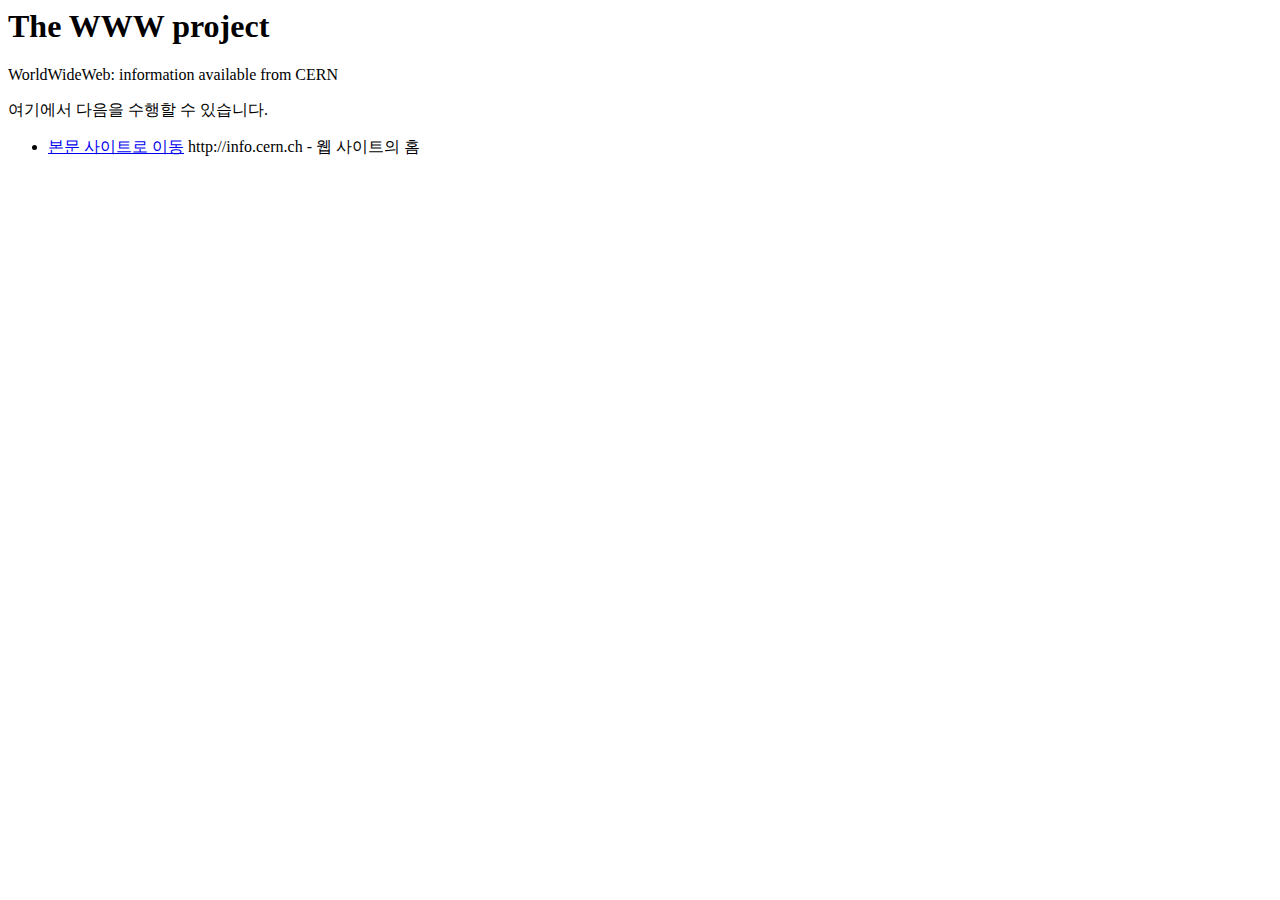
<file: day01/cern-website/index.html>
<html>
    <head>
        <meta charset="UTF-8">
        <title>The World Wide Web project</title>
    </head>
    <body>
        <h1>The WWW project</h1>
        <p>WorldWideWeb: information available from CERN</p>
        <header></header>
        <p _msttexthash="135454202" _msthash="2">여기에서 다음을 수행할 수 있습니다.    
        </p>
        <ul>
            <li><a href="TheProject.html">본문 사이트로 이동</a>
            <h1_msttexthash="1874699958"_msthash="1">http://info.cern.ch - 웹 사이트의 홈</h1>
            </li>
        </ul>
    </body>
</html>
</file>
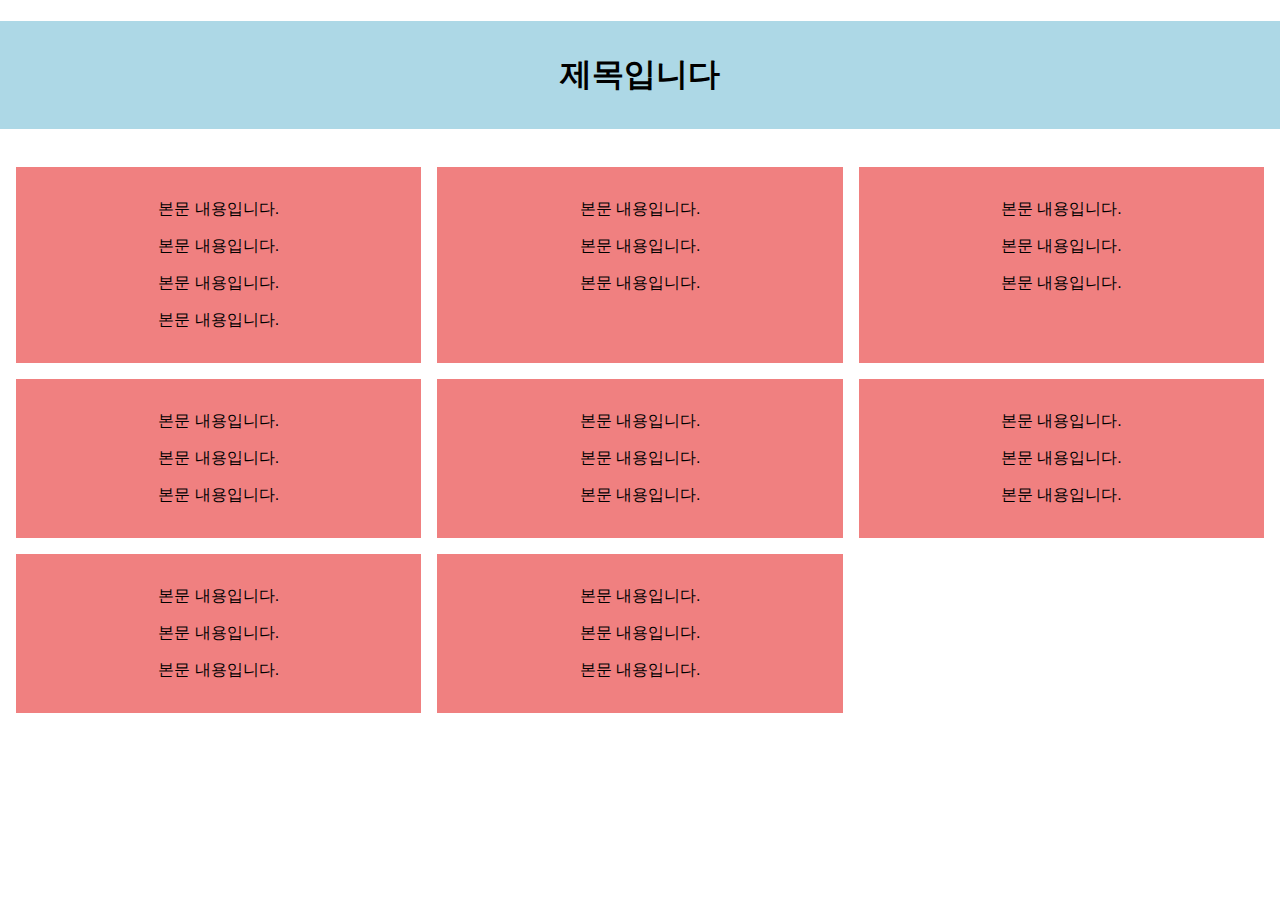
<file: day05 /midea/index.html>
<!DOCTYPE html>
<html lang="ko">
  <head>
    <meta charset="UTF-8" />
    <title>OZ-Lecture 1인 창업가 1기</title>
    <!-- <link rel="stylesheet" href="styles.css" /> -->
    <!-- <link rel="stylesheet" href="styles-mobile-first.css" /> -->
    <link rel="stylesheet" href="styles-desktop-first.css" />
  </head>
  <body>
    <h1 class="title">제목입니다</h1>
    <main>
      <div class="box">
        <p>본문 내용입니다.</p>
        <p>본문 내용입니다.</p>
        <p>본문 내용입니다.</p>
        <p>본문 내용입니다.</p>
      </div>
      <div class="box">
        <p>본문 내용입니다.</p>
        <p>본문 내용입니다.</p>
        <p>본문 내용입니다.</p>
      </div>
      <div class="box">
        <p>본문 내용입니다.</p>
        <p>본문 내용입니다.</p>
        <p>본문 내용입니다.</p>
      </div>
      <div class="box">
        <p>본문 내용입니다.</p>
        <p>본문 내용입니다.</p>
        <p>본문 내용입니다.</p>
      </div>
      <div class="box">
        <p>본문 내용입니다.</p>
        <p>본문 내용입니다.</p>
        <p>본문 내용입니다.</p>
      </div>
      <div class="box">
        <p>본문 내용입니다.</p>
        <p>본문 내용입니다.</p>
        <p>본문 내용입니다.</p>
      </div>
      <div class="box">
        <p>본문 내용입니다.</p>
        <p>본문 내용입니다.</p>
        <p>본문 내용입니다.</p>
      </div>
      <div class="box">
        <p>본문 내용입니다.</p>
        <p>본문 내용입니다.</p>
        <p>본문 내용입니다.</p>
      </div>
    </main>
  </body>
</html>
</file>
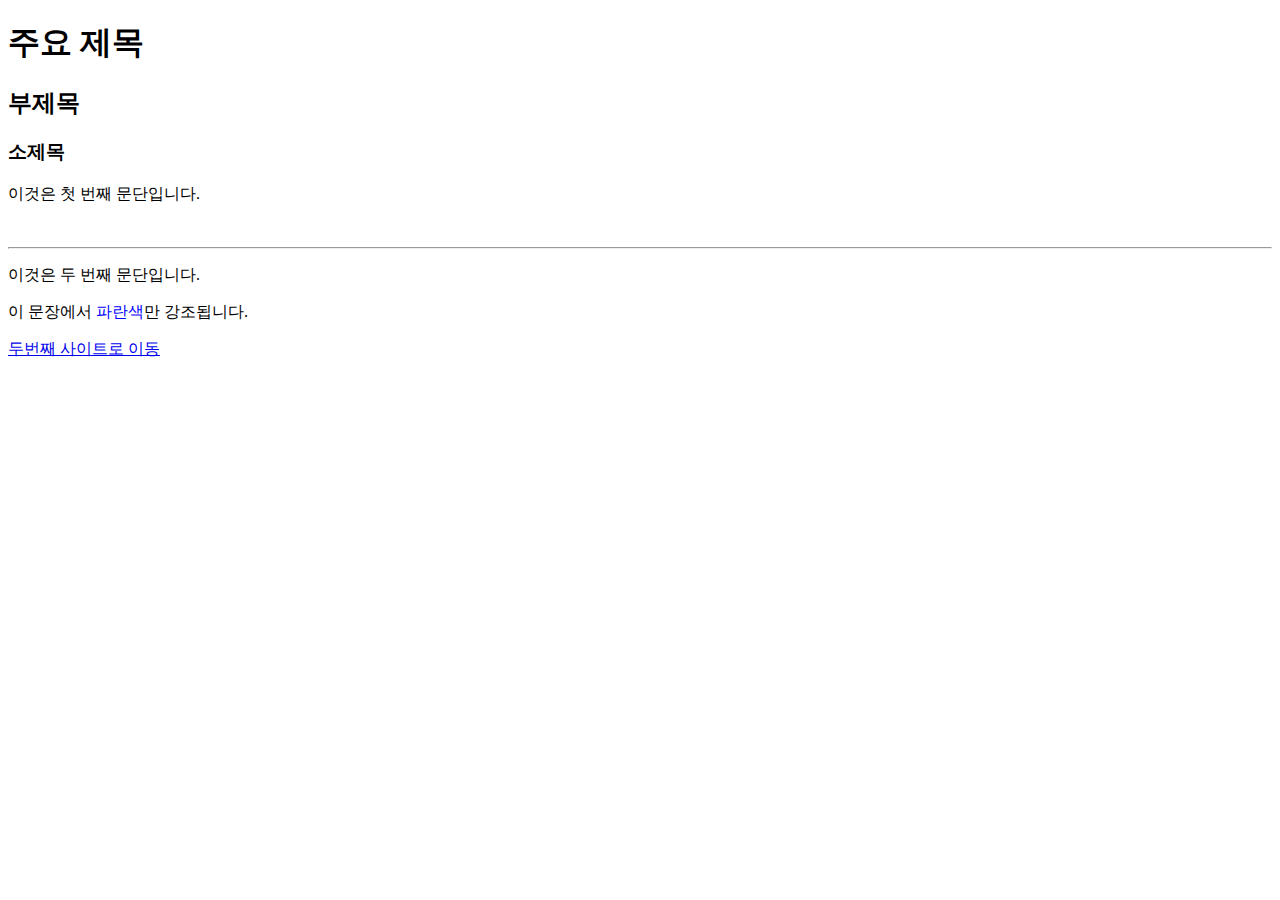
<file: day01/first.html>
<!DOCTYPE HTML>
<html lang="ko">
    <head>
        <meta charset="UTF-8">
        <title>나의 첫 웹 페이지 111111</title>
    </head>
    <body>
        <h1>주요 제목</h1>
        <h2>부제목</h2>
        <h3>소제목</h3>
        <p>이것은 첫 번째 문단입니다.</p>
        <br>
        <hr>
        <p>이것은 두 번째 문단입니다.</p> <!-- p태그 -->
        <!-- <p>이것은 두 번째 문단입니다.</p> -->
        <p>이 문장에서 <span style="color:blue;">파란색</span>만 강조됩니다.</p>
        <a href="./second.html">두번째 사이트로 이동</a>
    </body>
</html>
</file>
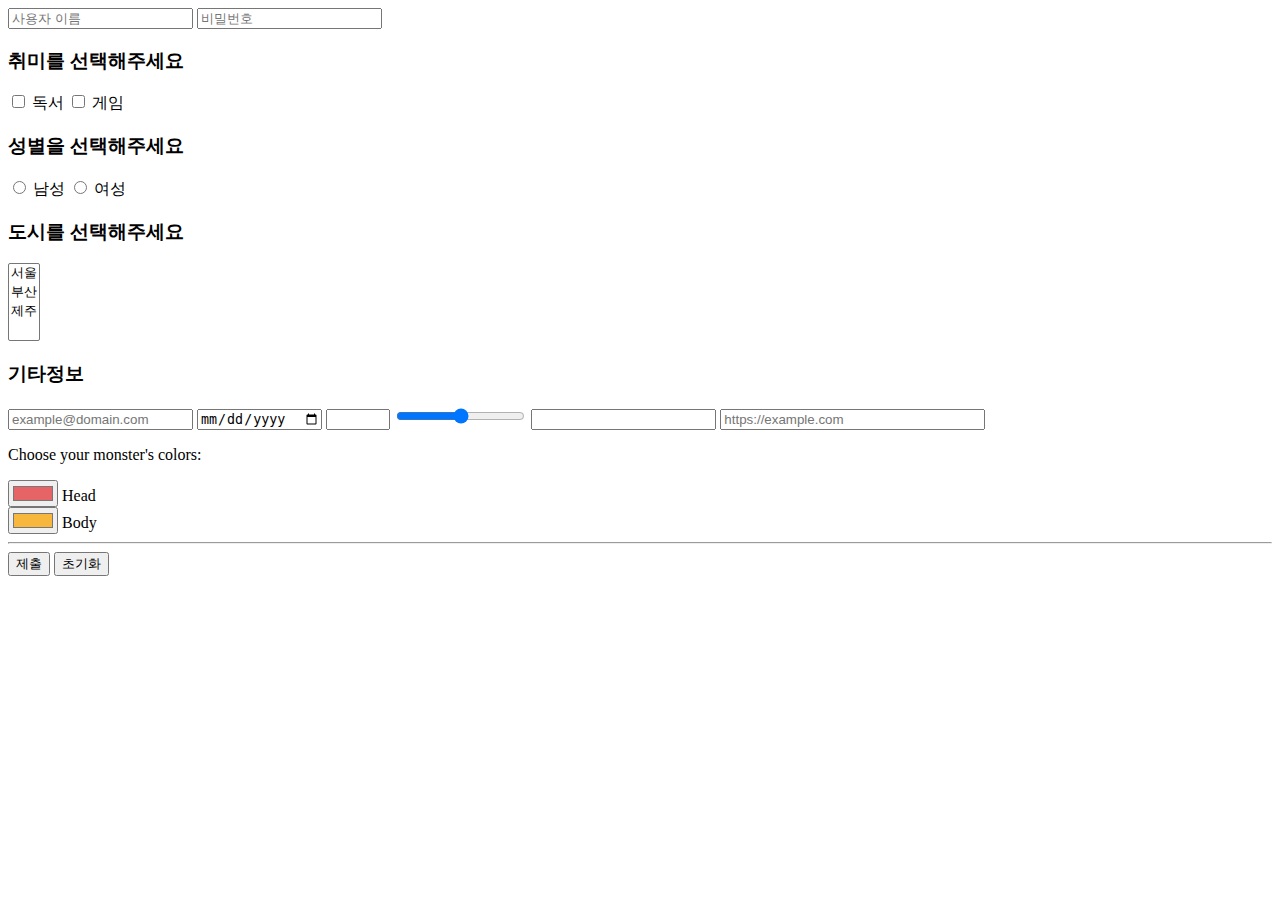
<file: day02/form.html>
<!DOCTYPE html>
<html lang="ko">
  <head>
    <meta charset="UTF-8" />
    <title>Form 입력 관련 태그</title>
  </head>
  <body>
    <form action="/submit" method="POST">
      <input type="text" name="username" placeholder="사용자 이름" />
      <input type="password" name="password" placeholder="비밀번호" />
      <br />
      <div>
        <h3>취미를 선택해주세요</h3>
        <input type="checkbox" name="hobby" value="reading" /> 독서
        <input type="checkbox" name="hobby" value="gaming" /> 게임
      </div>
      <div>
        <h3>성별을 선택해주세요</h3>
        <input type="radio" name="gender" value="male" /> 남성
        <input type="radio" name="gender" value="female" /> 여성
      </div>
      <div>
        <h3>도시를 선택해주세요</h3>
        <select name="city" multiple>
          <option value="seoul">서울</option>
          <option value="busan">부산</option>
          <option value="jeju">제주</option>
        </select>
      </div>
      <div>
        <h3>기타정보</h3>
        <input type="email" name="email" placeholder="example@domain.com" />
        <input type="date" name="birthdate" placeholder="생일을 선택하세요" />
        <input type="number" name="age" min="1" max="100" />
        <input type="range" name="volume" min="0" max="100" />
        <input type="tel" name="phone" pattern="[0-9]{3}-[0-9]{3}-[0-9]{4}" />
        <input
          type="url"
          name="url"
          placeholder="https://example.com"
          pattern="https://.*"
          size="30"
          required
        />
        <div>
          <p>Choose your monster's colors:</p>
          <div>
            <input type="color" id="head" name="head" value="#e66465" />
            <label for="head">Head</label>
          </div>
          <div>
            <input type="color" id="body" name="body" value="#f6b73c" />
            <label for="body">Body</label>
          </div>
        </div>
      </div>
      <hr />
      <button type="submit">제출</button>
      <button type="reset">초기화</button>
    </form>
  </body>
</html>
</file>
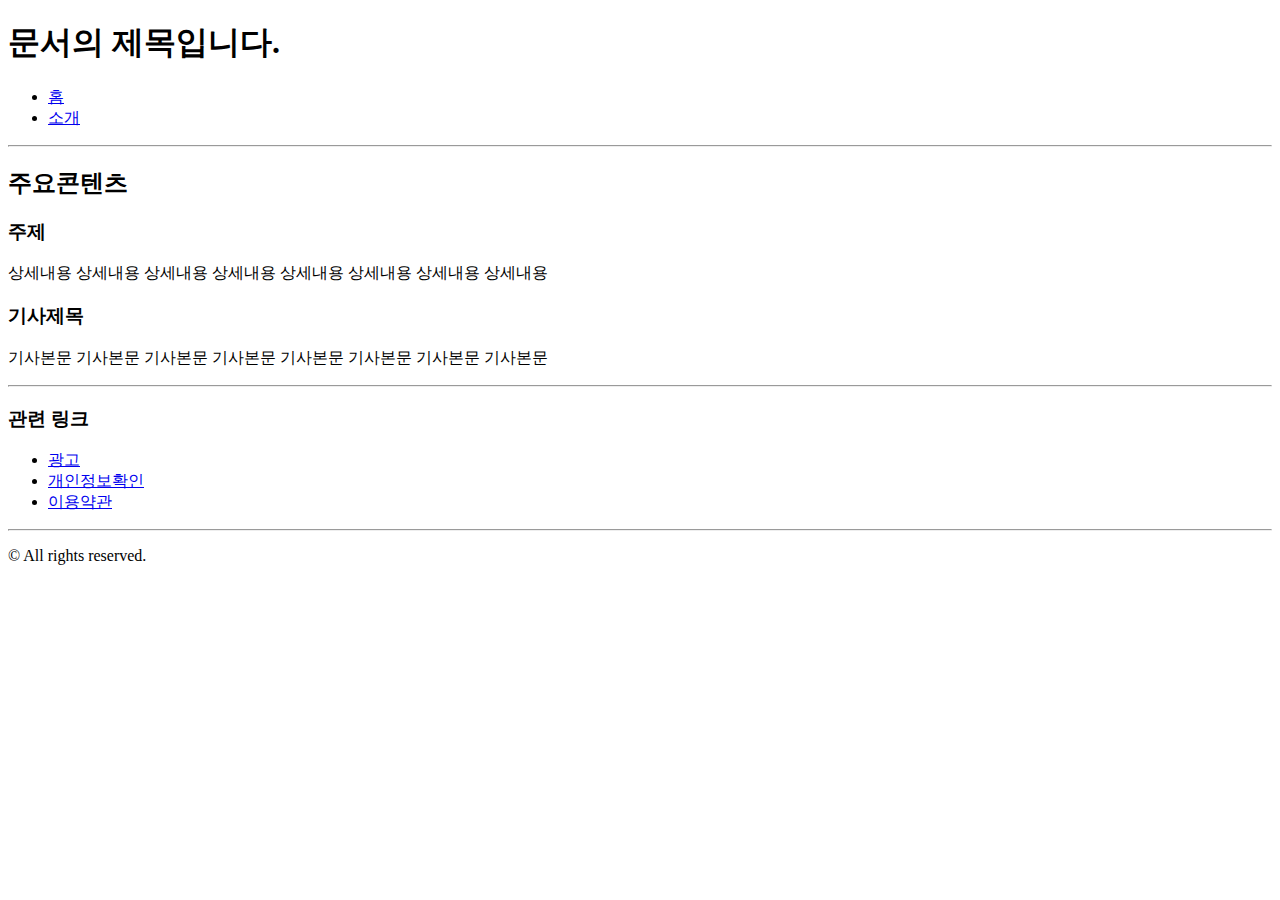
<file: day02/sementic.html>
<!DOCTYPE html>
<html lang="ko">
  <head>
    <meta charset="UTF-8" />
    <title>Sementic 태그</title>
  </head>
  <body>
    <header>
        <h1>문서의 제목입니다.</h1>
        <nav>
            <ul>
                <li><a href="#home">홈</a></li>
                <li><a href="#about">소개</a></li>
            </ul>
        </nav>
    </header>
    <hr>
    <main>
        <h2>주요콘텐츠</h2>
        <section>
            <h3>주제</h3>
            <p>상세내용 상세내용 상세내용 상세내용 상세내용 상세내용 상세내용 상세내용</p>
        </section>
        <artice>
            <h3>기사제목</h3>
            <p>기사본문 기사본문 기사본문 기사본문 기사본문 기사본문 기사본문 기사본문</p>
        </artice>
    </main>
    <hr>
    <aside>
        <h3>관련 링크</h3>
        <ul>
            <li><a href="#ad">광고</a></li>
            <li><a href="#privacy-term">개인정보확인</a></li>
            <li><a href="#user-term">이용약관</a></li>
        </ul>
    </aside>
    <hr>
    <footer>
        <p>&copy; All rights reserved.</p>

    </footer>
  </body>
</html>
</file>
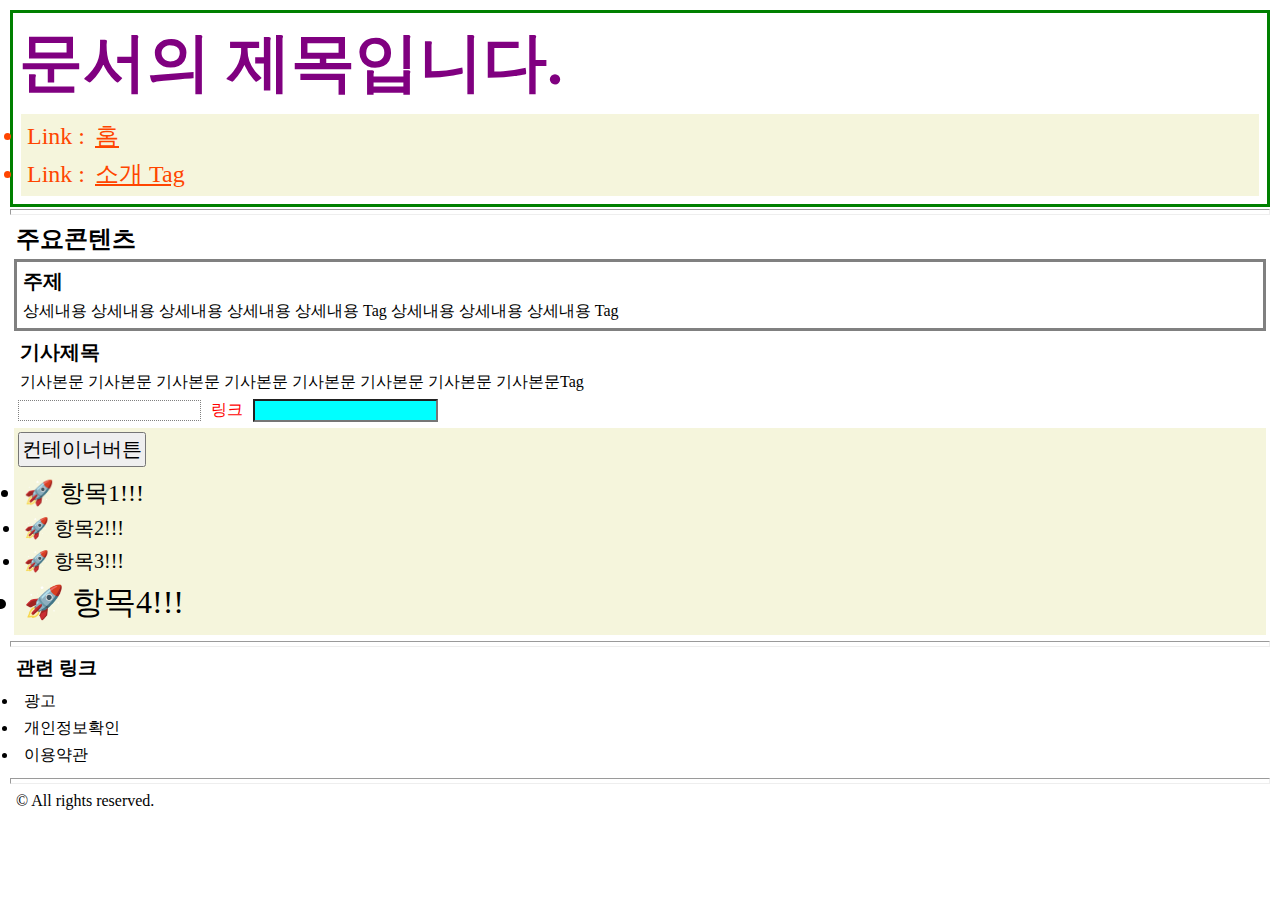
<file: day03/my-website.html>
<!DOCTYPE html>
<html lang="ko">
  <head>
    <meta charset="UTF-8" />
    <title>My Website</title>
    <link rel="stylesheet" href="styles.css" />
  </head>
  <body>
    <header>
      <h1 id="header-title">문서의 제목입니다.</h1>
      <nav>
        <ul>
          <li class="link">Link : <a href="#home">홈</a></li>
          <li class="link">Link : <a href="#about">소개 Tag</a></li>
        </ul>
      </nav>
    </header>
    <hr />
    <main>
      <h2>주요콘텐츠</h2>
      <section style="border: 3px solid gray">
        <h3 class="article-title">주제</h3>
        <p>
          상세내용 상세내용 상세내용 상세내용 상세내용 Tag 상세내용 상세내용
          상세내용 Tag
        </p>
      </section>
      <article>
        <h3 class="article-title">기사제목</h3>
        <p>
          기사본문 기사본문 기사본문 기사본문 기사본문 기사본문 기사본문
          기사본문Tag
        </p>
        <input type="text" name="username" />
        <a href="https://example.com">링크</a>
        <input type="email" name="useremail" />
      </article>
      <div id="container">
        <button class="container-btn">컨테이너버튼</button>
        <ul>
          <li class="container-item">항목1</li>
          <li class="container-item">항목2</li>
          <li class="container-item">항목3</li>
          <li class="container-item">항목4</li>
        </ul>
      </div>
    </main>
    <hr />
    <aside>
      <h3>관련 링크</h3>
      <ul>
        <li><a href="#ad">광고</a></li>
        <li><a href="#privacy-term">개인정보확인</a></li>
        <li><a href="#user-term">이용약관</a></li>
      </ul>
    </aside>
    <hr />
    <footer>
      <p>&copy; All rights reserved.</p>
    </footer>
  </body>
</html>
</file>
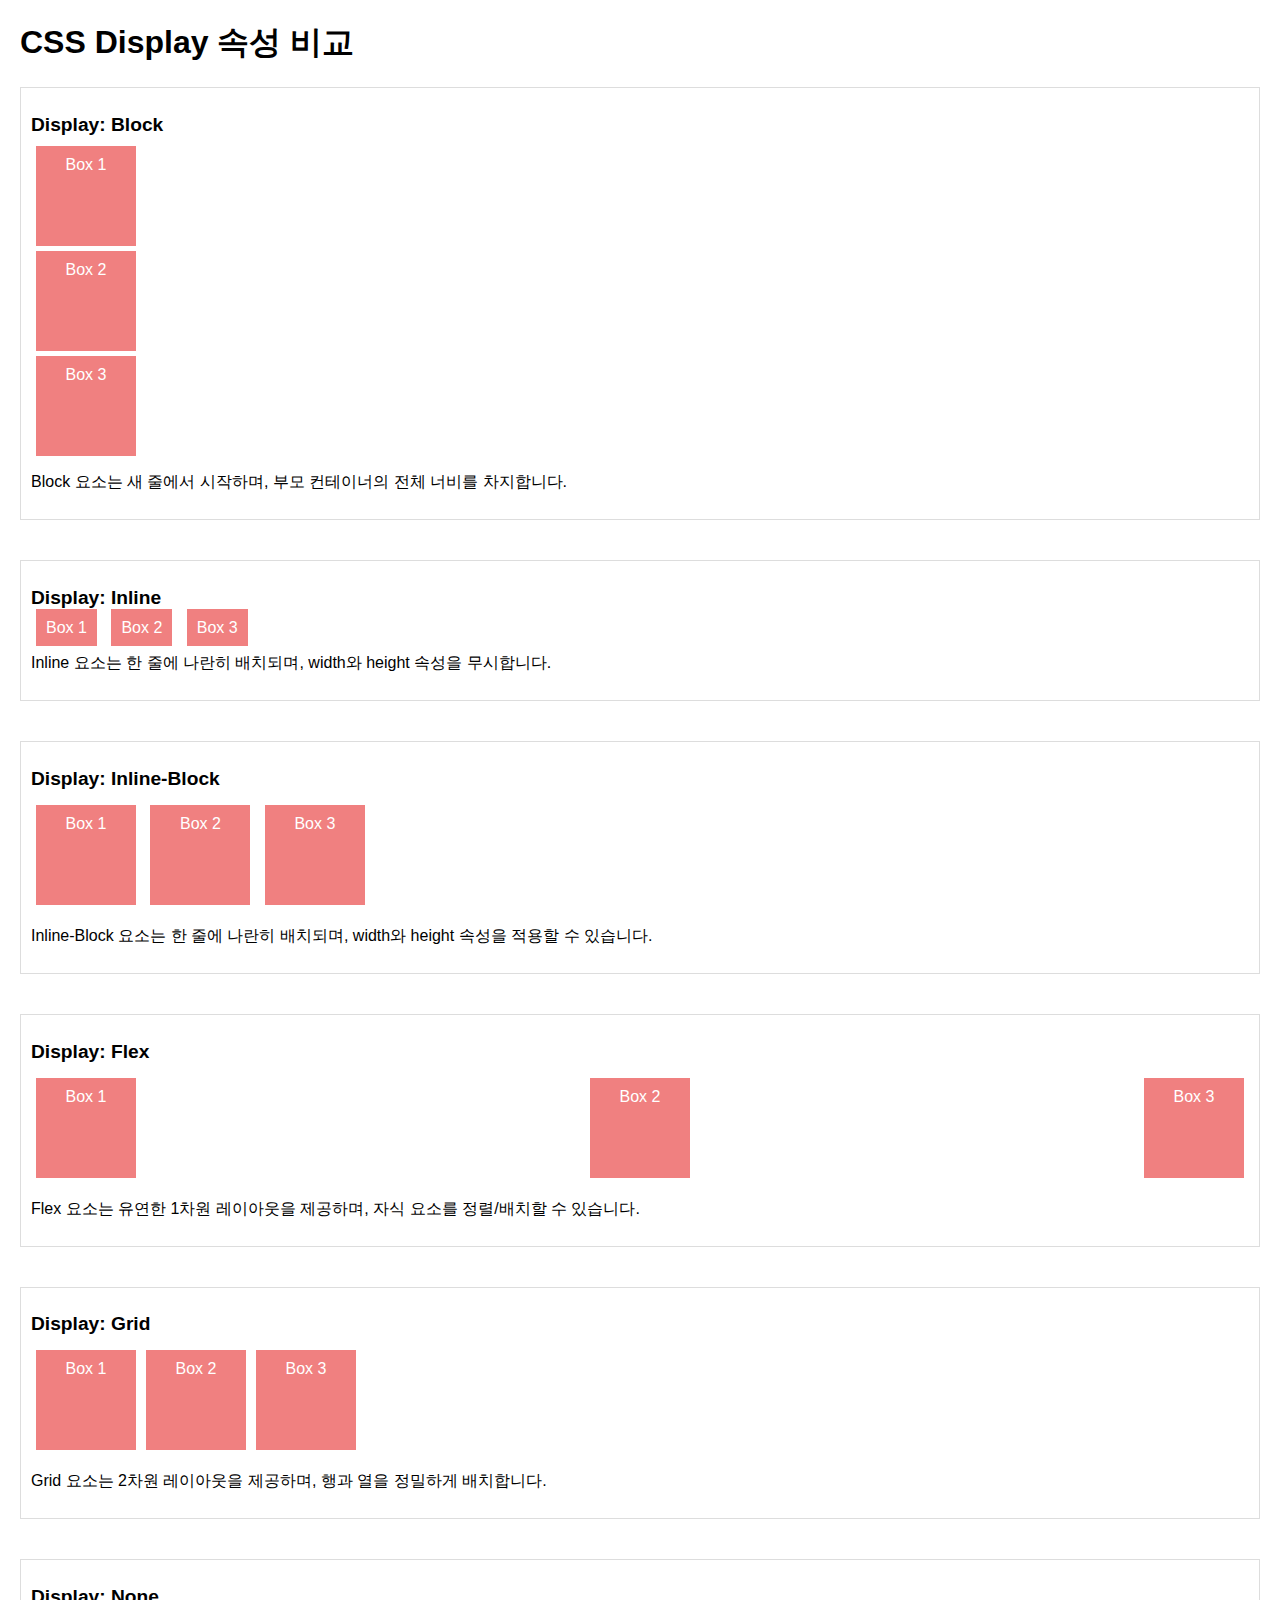
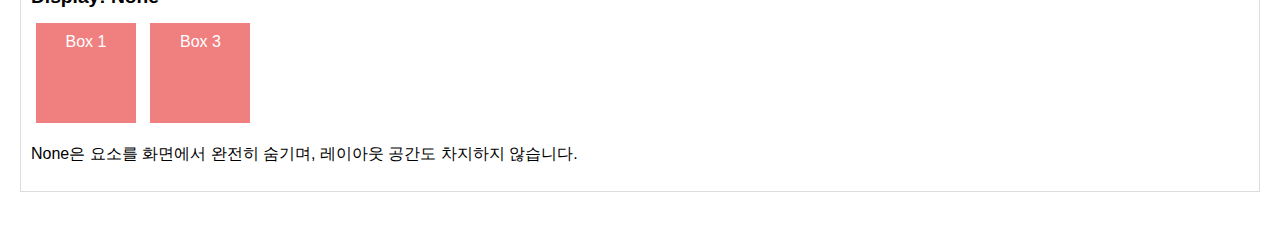
<file: day04/display.html>
<!DOCTYPE html>
<html lang="ko">
  <head>
    <meta charset="UTF-8" />
    <meta name="viewport" content="width=device-width, initial-scale=1.0" />
    <title>CSS Display 속성 비교</title>
    <style>
      body {
        font-family: Arial, sans-serif;
        margin: 20px;
      }
      .section {
        margin-bottom: 40px;
        padding: 10px;
        border: 1px solid #ddd;
      }
      .box {
        background-color: lightcoral;
        color: white;
        text-align: center;
        padding: 10px;
        margin: 5px;
        box-sizing: border-box;
      }
      /* Block */
      .block-container .box {
        display: block;
        width: 100px;
        height: 100px;
      }
      /* Inline */
      .inline-container .box {
        display: inline;
      }
      /* Inline-Block */
      .inline-block-container .box {
        display: inline-block;
        width: 100px;
        height: 100px;
      }
      /* Flex */
      .flex-container {
        display: flex;
        justify-content: space-between;
      }
      .flex-container .box {
        width: 100px;
        height: 100px;
      }
      /* Grid */
      .grid-container {
        display: grid;
        grid-template-columns: repeat(3, 100px);
        gap: 10px;
      }
      .grid-container .box {
        width: 100px;
        height: 100px;
      }
      /* None */
      .none-container .box:nth-child(2) {
        display: none;
      }
      .none-container .box {
        display: inline-block;
        width: 100px;
        height: 100px;
      }
      h2 {
        font-size: 1.2em;
        margin-bottom: 10px;
      }
    </style>
  </head>
  <body>
    <h1>CSS Display 속성 비교</h1>

    <!-- Block -->
    <div class="section">
      <h2>Display: Block</h2>
      <div class="block-container">
        <div class="box">Box 1</div>
        <div class="box">Box 2</div>
        <div class="box">Box 3</div>
      </div>
      <p>
        Block 요소는 새 줄에서 시작하며, 부모 컨테이너의 전체 너비를 차지합니다.
      </p>
    </div>

    <!-- Inline -->
    <div class="section">
      <h2>Display: Inline</h2>
      <div class="inline-container">
        <span class="box">Box 1</span>
        <span class="box">Box 2</span>
        <span class="box">Box 3</span>
      </div>
      <p>
        Inline 요소는 한 줄에 나란히 배치되며, width와 height 속성을 무시합니다.
      </p>
    </div>

    <!-- Inline-Block -->
    <div class="section">
      <h2>Display: Inline-Block</h2>
      <div class="inline-block-container">
        <div class="box">Box 1</div>
        <div class="box">Box 2</div>
        <div class="box">Box 3</div>
      </div>
      <p>
        Inline-Block 요소는 한 줄에 나란히 배치되며, width와 height 속성을
        적용할 수 있습니다.
      </p>
    </div>

    <!-- Flex -->
    <div class="section">
      <h2>Display: Flex</h2>
      <div class="flex-container">
        <div class="box">Box 1</div>
        <div class="box">Box 2</div>
        <div class="box">Box 3</div>
      </div>
      <p>
        Flex 요소는 유연한 1차원 레이아웃을 제공하며, 자식 요소를 정렬/배치할 수
        있습니다.
      </p>
    </div>

    <!-- Grid -->
    <div class="section">
      <h2>Display: Grid</h2>
      <div class="grid-container">
        <div class="box">Box 1</div>
        <div class="box">Box 2</div>
        <div class="box">Box 3</div>
      </div>
      <p>
        Grid 요소는 2차원 레이아웃을 제공하며, 행과 열을 정밀하게 배치합니다.
      </p>
    </div>

    <!-- None -->
    <div class="section">
      <h2>Display: None</h2>
      <div class="none-container">
        <div class="box">Box 1</div>
        <div class="box">Box 2 (Hidden)</div>
        <div class="box">Box 3</div>
      </div>
      <p>
        None은 요소를 화면에서 완전히 숨기며, 레이아웃 공간도 차지하지 않습니다.
      </p>
    </div>
  </body>
</html>
</file>
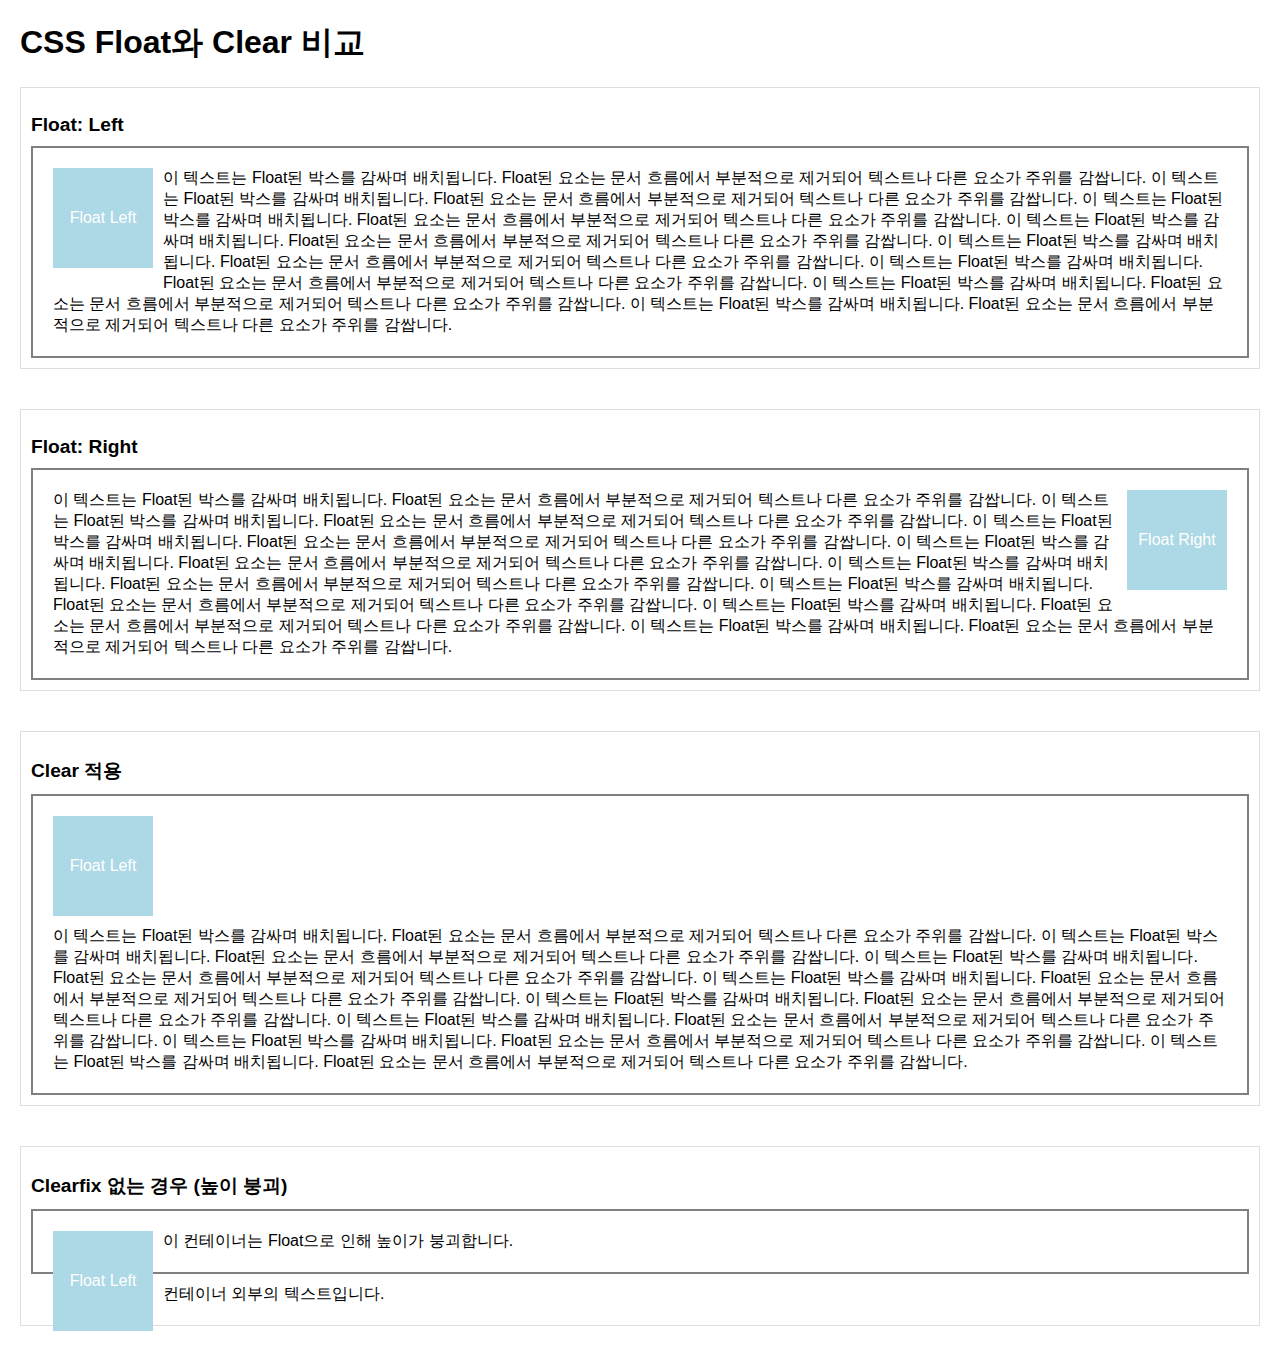
<file: day04/float.html>
<!DOCTYPE html>
<html lang="ko">
  <head>
    <meta charset="UTF-8" />
    <meta name="viewport" content="width=device-width, initial-scale=1.0" />
    <title>CSS Float와 Clear 비교</title>
    <style>
      body {
        font-family: Arial, sans-serif;
        margin: 20px;
      }
      .section {
        margin-bottom: 40px;
        padding: 10px;
        border: 1px solid #ddd;
      }
      .box {
        width: 100px;
        height: 100px;
        background-color: lightblue;
        color: white;
        text-align: center;
        line-height: 100px;
        margin: 10px;
      }
      /* Float Left */
      .float-left-box {
        float: left;
      }
      /* Float Right */
      .float-right-box {
        float: right;
      }
      /* Clear */
      .clear {
        clear: both;
      }
      /* Clearfix for parent collapse */
      .clearfix::after {
        content: "";
        display: block;
        clear: both;
      }
      .container {
        border: 2px solid gray;
        padding: 10px;
      }
      h2 {
        font-size: 1.2em;
        margin-bottom: 10px;
      }
      p {
        margin: 10px;
      }
    </style>
  </head>
  <body>
    <h1>CSS Float와 Clear 비교</h1>

    <!-- Float Left -->
    <div class="section">
      <h2>Float: Left</h2>
      <div class="container clearfix">
        <div class="box float-left-box">Float Left</div>
        <p>
          이 텍스트는 Float된 박스를 감싸며 배치됩니다. Float된 요소는 문서
          흐름에서 부분적으로 제거되어 텍스트나 다른 요소가 주위를 감쌉니다. 이
          텍스트는 Float된 박스를 감싸며 배치됩니다. Float된 요소는 문서
          흐름에서 부분적으로 제거되어 텍스트나 다른 요소가 주위를 감쌉니다. 이
          텍스트는 Float된 박스를 감싸며 배치됩니다. Float된 요소는 문서
          흐름에서 부분적으로 제거되어 텍스트나 다른 요소가 주위를 감쌉니다. 이
          텍스트는 Float된 박스를 감싸며 배치됩니다. Float된 요소는 문서
          흐름에서 부분적으로 제거되어 텍스트나 다른 요소가 주위를 감쌉니다. 이
          텍스트는 Float된 박스를 감싸며 배치됩니다. Float된 요소는 문서
          흐름에서 부분적으로 제거되어 텍스트나 다른 요소가 주위를 감쌉니다. 이
          텍스트는 Float된 박스를 감싸며 배치됩니다. Float된 요소는 문서
          흐름에서 부분적으로 제거되어 텍스트나 다른 요소가 주위를 감쌉니다. 이
          텍스트는 Float된 박스를 감싸며 배치됩니다. Float된 요소는 문서
          흐름에서 부분적으로 제거되어 텍스트나 다른 요소가 주위를 감쌉니다. 이
          텍스트는 Float된 박스를 감싸며 배치됩니다. Float된 요소는 문서
          흐름에서 부분적으로 제거되어 텍스트나 다른 요소가 주위를 감쌉니다.
        </p>
      </div>
    </div>

    <!-- Float Right -->
    <div class="section">
      <h2>Float: Right</h2>
      <div class="container clearfix">
        <div class="box float-right-box">Float Right</div>
        <p>
          이 텍스트는 Float된 박스를 감싸며 배치됩니다. Float된 요소는 문서
          흐름에서 부분적으로 제거되어 텍스트나 다른 요소가 주위를 감쌉니다. 이
          텍스트는 Float된 박스를 감싸며 배치됩니다. Float된 요소는 문서
          흐름에서 부분적으로 제거되어 텍스트나 다른 요소가 주위를 감쌉니다. 이
          텍스트는 Float된 박스를 감싸며 배치됩니다. Float된 요소는 문서
          흐름에서 부분적으로 제거되어 텍스트나 다른 요소가 주위를 감쌉니다. 이
          텍스트는 Float된 박스를 감싸며 배치됩니다. Float된 요소는 문서
          흐름에서 부분적으로 제거되어 텍스트나 다른 요소가 주위를 감쌉니다. 이
          텍스트는 Float된 박스를 감싸며 배치됩니다. Float된 요소는 문서
          흐름에서 부분적으로 제거되어 텍스트나 다른 요소가 주위를 감쌉니다. 이
          텍스트는 Float된 박스를 감싸며 배치됩니다. Float된 요소는 문서
          흐름에서 부분적으로 제거되어 텍스트나 다른 요소가 주위를 감쌉니다. 이
          텍스트는 Float된 박스를 감싸며 배치됩니다. Float된 요소는 문서
          흐름에서 부분적으로 제거되어 텍스트나 다른 요소가 주위를 감쌉니다. 이
          텍스트는 Float된 박스를 감싸며 배치됩니다. Float된 요소는 문서
          흐름에서 부분적으로 제거되어 텍스트나 다른 요소가 주위를 감쌉니다.
        </p>
      </div>
    </div>

    <!-- Clear -->
    <div class="section">
      <h2>Clear 적용</h2>
      <div class="container clearfix">
        <div class="box float-left-box">Float Left</div>
        <p class="clear">
          이 텍스트는 Float된 박스를 감싸며 배치됩니다. Float된 요소는 문서
          흐름에서 부분적으로 제거되어 텍스트나 다른 요소가 주위를 감쌉니다. 이
          텍스트는 Float된 박스를 감싸며 배치됩니다. Float된 요소는 문서
          흐름에서 부분적으로 제거되어 텍스트나 다른 요소가 주위를 감쌉니다. 이
          텍스트는 Float된 박스를 감싸며 배치됩니다. Float된 요소는 문서
          흐름에서 부분적으로 제거되어 텍스트나 다른 요소가 주위를 감쌉니다. 이
          텍스트는 Float된 박스를 감싸며 배치됩니다. Float된 요소는 문서
          흐름에서 부분적으로 제거되어 텍스트나 다른 요소가 주위를 감쌉니다. 이
          텍스트는 Float된 박스를 감싸며 배치됩니다. Float된 요소는 문서
          흐름에서 부분적으로 제거되어 텍스트나 다른 요소가 주위를 감쌉니다. 이
          텍스트는 Float된 박스를 감싸며 배치됩니다. Float된 요소는 문서
          흐름에서 부분적으로 제거되어 텍스트나 다른 요소가 주위를 감쌉니다. 이
          텍스트는 Float된 박스를 감싸며 배치됩니다. Float된 요소는 문서
          흐름에서 부분적으로 제거되어 텍스트나 다른 요소가 주위를 감쌉니다. 이
          텍스트는 Float된 박스를 감싸며 배치됩니다. Float된 요소는 문서
          흐름에서 부분적으로 제거되어 텍스트나 다른 요소가 주위를 감쌉니다.
        </p>
      </div>
    </div>

    <!-- Without Clearfix (Parent Collapse Example) -->
    <div class="section">
      <h2>Clearfix 없는 경우 (높이 붕괴)</h2>
      <div class="container">
        <div class="box float-left-box">Float Left</div>
        <p>이 컨테이너는 Float으로 인해 높이가 붕괴합니다.</p>
      </div>
      <p>컨테이너 외부의 텍스트입니다.</p>
    </div>
  </body>
</html>
</file>
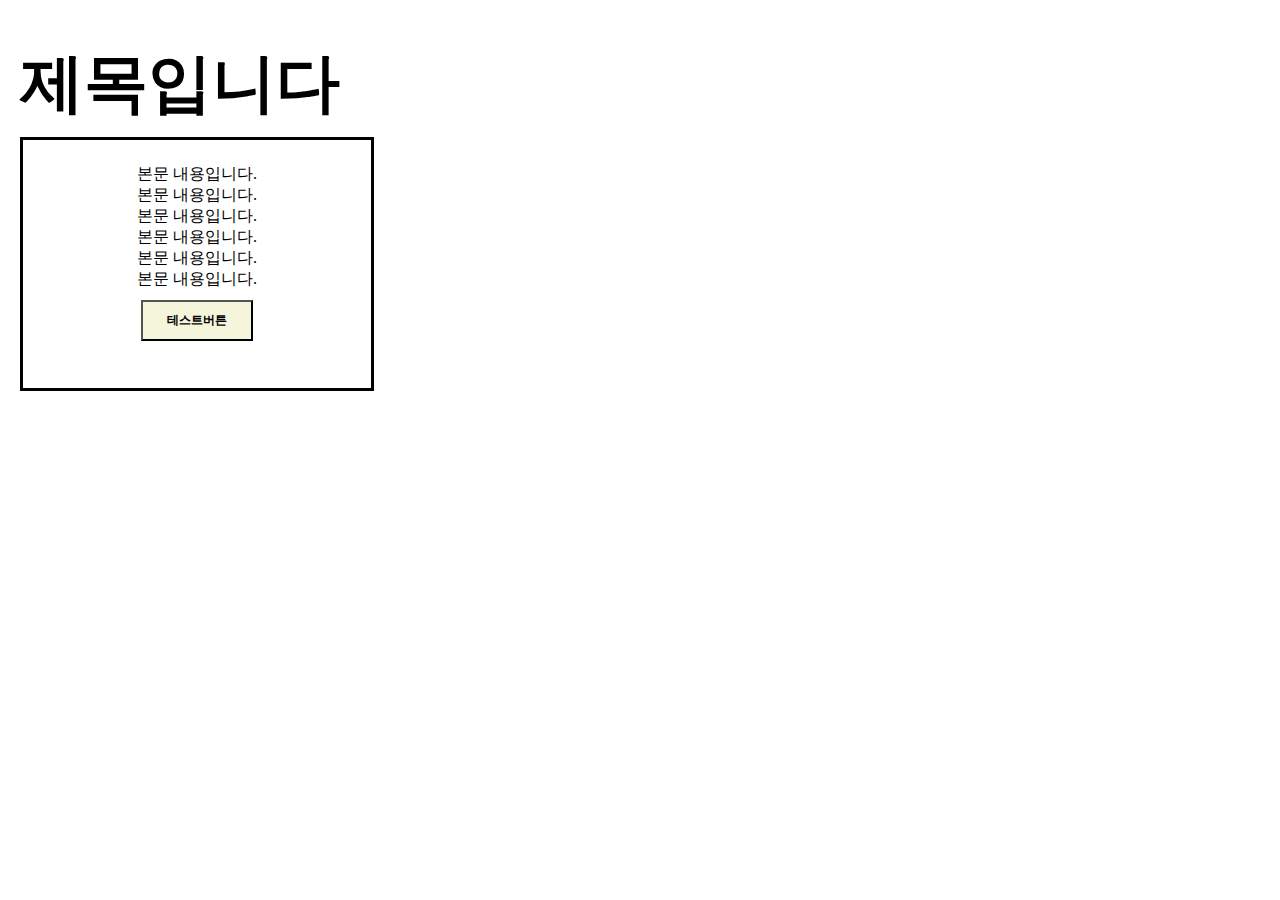
<file: day04/my-view.html>
<!DOCTYPE html>
<html lang="ko">
  <head>
    <meta charset="UTF-8" />
    <title>나의 웹사이트</title>
    <link rel="stylesheet" href="styles.css" />
  </head>
  <body>
    <main>
      <h1 class="title">제목입니다</h1>
      <div class="box">
        <p>본문 내용입니다.</p>
        <p>본문 내용입니다.</p>
        <p>본문 내용입니다.</p>
        <p>본문 내용입니다.</p>
        <p>본문 내용입니다.</p>
        <p>본문 내용입니다.</p>
        <button id="test-btn" type="button">테스트버튼</button>
      </div>
    </main>
  </body>
</html>
</file>
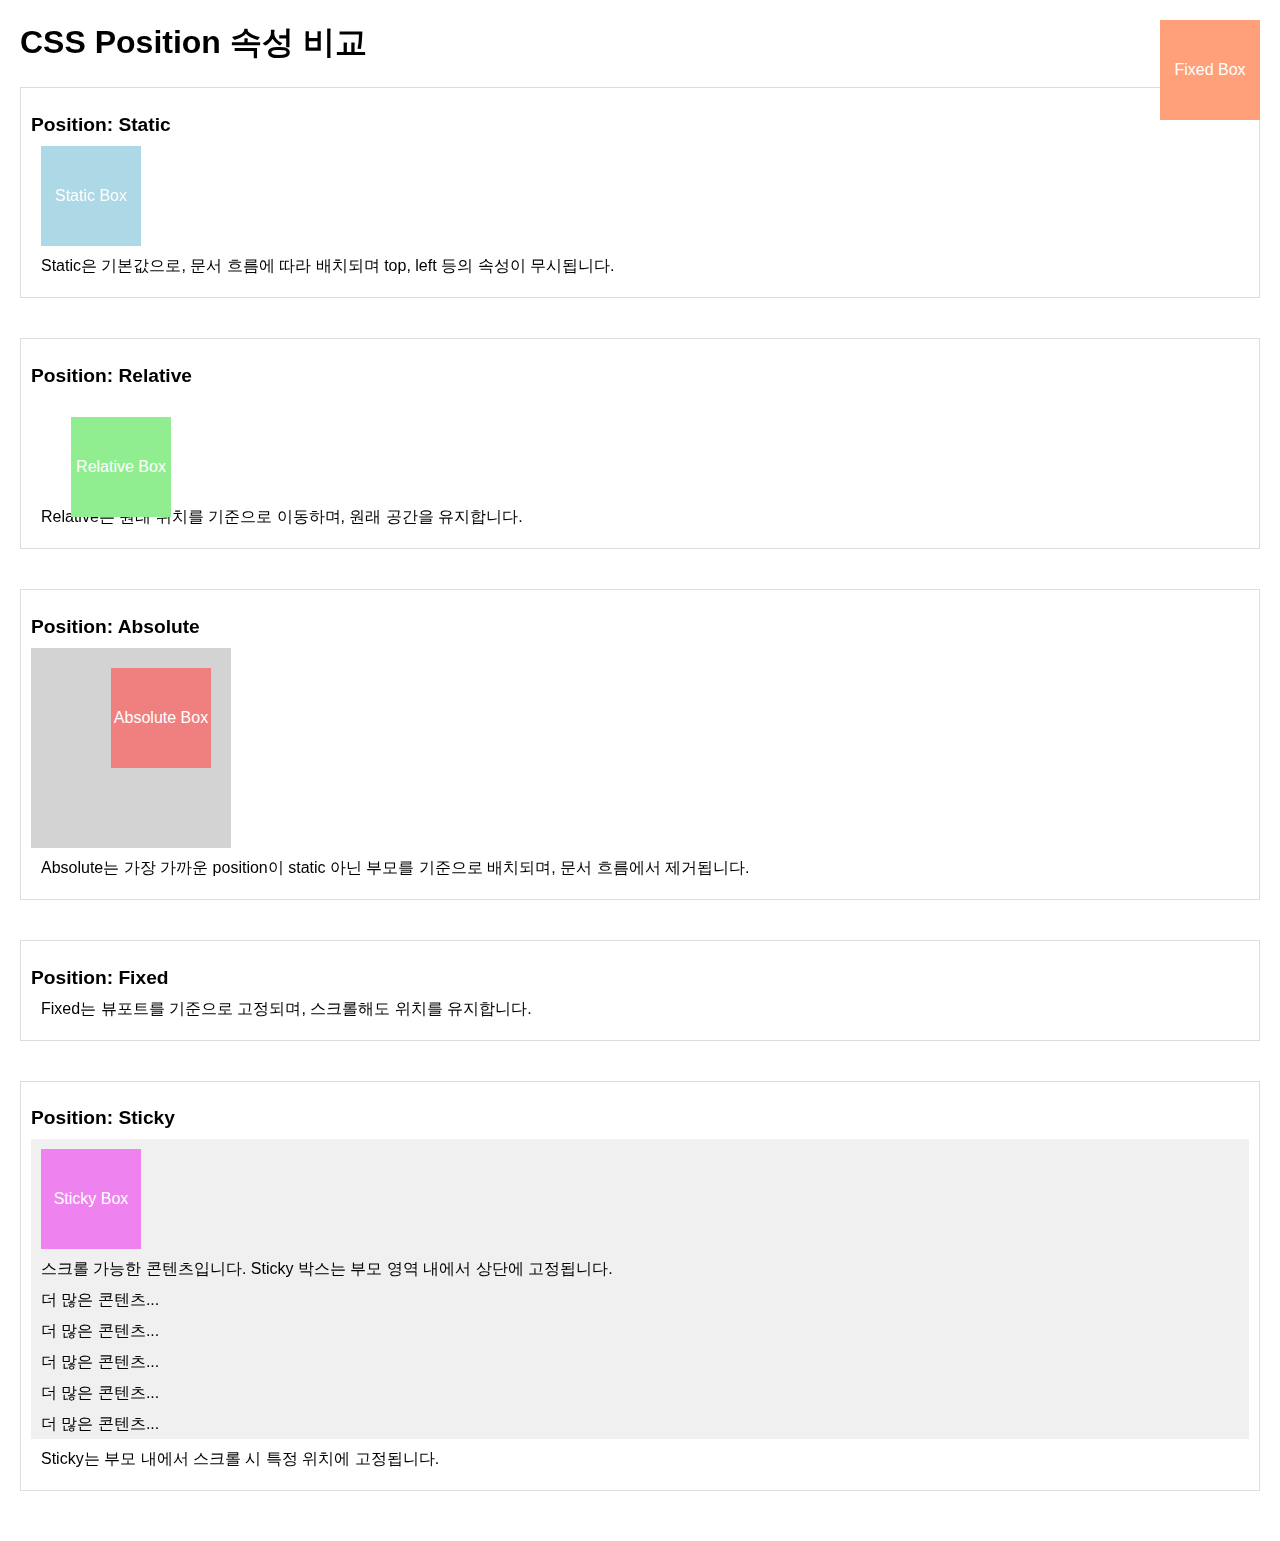
<file: day04/position.html>
<!DOCTYPE html>
<html lang="ko">
  <head>
    <meta charset="UTF-8" />
    <meta name="viewport" content="width=device-width, initial-scale=1.0" />
    <title>CSS Position 속성 비교</title>
    <style>
      body {
        font-family: Arial, sans-serif;
        margin: 20px;
        height: 1500px; /* 스크롤 테스트용 긴 페이지 */
      }
      .section {
        margin-bottom: 40px;
        padding: 10px;
        border: 1px solid #ddd;
      }
      .box {
        width: 100px;
        height: 100px;
        color: white;
        text-align: center;
        line-height: 100px;
        margin: 10px;
      }
      /* Static */
      .static-box {
        position: static;
        background-color: lightblue;
      }
      /* Relative */
      .relative-box {
        position: relative;
        top: 20px;
        left: 30px;
        background-color: lightgreen;
      }
      /* Absolute */
      .parent {
        position: relative; /* Absolute의 기준점 */
        width: 200px;
        height: 200px;
        background-color: lightgray;
      }
      .absolute-box {
        position: absolute;
        top: 10px;
        right: 10px;
        background-color: lightcoral;
      }
      /* Fixed */
      .fixed-box {
        position: fixed;
        top: 10px;
        right: 10px;
        background-color: lightsalmon;
        z-index: 1000;
      }
      /* Sticky */
      .scrollable {
        height: 300px;
        overflow: auto;
        background-color: #f0f0f0;
      }
      .sticky-box {
        position: sticky;
        top: 0;
        background-color: violet;
      }
      h2 {
        font-size: 1.2em;
        margin-bottom: 10px;
      }
      p {
        margin: 10px;
      }
    </style>
  </head>
  <body>
    <h1>CSS Position 속성 비교</h1>

    <!-- Static -->
    <div class="section">
      <h2>Position: Static</h2>
      <div class="static-box box">Static Box</div>
      <p>
        Static은 기본값으로, 문서 흐름에 따라 배치되며 top, left 등의 속성이
        무시됩니다.
      </p>
    </div>

    <!-- Relative -->
    <div class="section">
      <h2>Position: Relative</h2>
      <div class="relative-box box">Relative Box</div>
      <p>Relative는 원래 위치를 기준으로 이동하며, 원래 공간을 유지합니다.</p>
    </div>

    <!-- Absolute -->
    <div class="section">
      <h2>Position: Absolute</h2>
      <div class="parent">
        <div class="absolute-box box">Absolute Box</div>
      </div>
      <p>
        Absolute는 가장 가까운 position이 static 아닌 부모를 기준으로 배치되며,
        문서 흐름에서 제거됩니다.
      </p>
    </div>

    <!-- Fixed -->
    <div class="section">
      <h2>Position: Fixed</h2>
      <div class="fixed-box box">Fixed Box</div>
      <p>Fixed는 뷰포트를 기준으로 고정되며, 스크롤해도 위치를 유지합니다.</p>
    </div>

    <!-- Sticky -->
    <div class="section">
      <h2>Position: Sticky</h2>
      <div class="scrollable">
        <div class="sticky-box box">Sticky Box</div>
        <p>
          스크롤 가능한 콘텐츠입니다. Sticky 박스는 부모 영역 내에서 상단에
          고정됩니다.
        </p>
        <p>더 많은 콘텐츠...</p>
        <p>더 많은 콘텐츠...</p>
        <p>더 많은 콘텐츠...</p>
        <p>더 많은 콘텐츠...</p>
        <p>더 많은 콘텐츠...</p>
        <p>더 많은 콘텐츠...</p>
        <p>더 많은 콘텐츠...</p>
        <p>더 많은 콘텐츠...</p>
        <p>더 많은 콘텐츠...</p>
      </div>
      <p>Sticky는 부모 내에서 스크롤 시 특정 위치에 고정됩니다.</p>
    </div>
  </body>
</html>
</file>
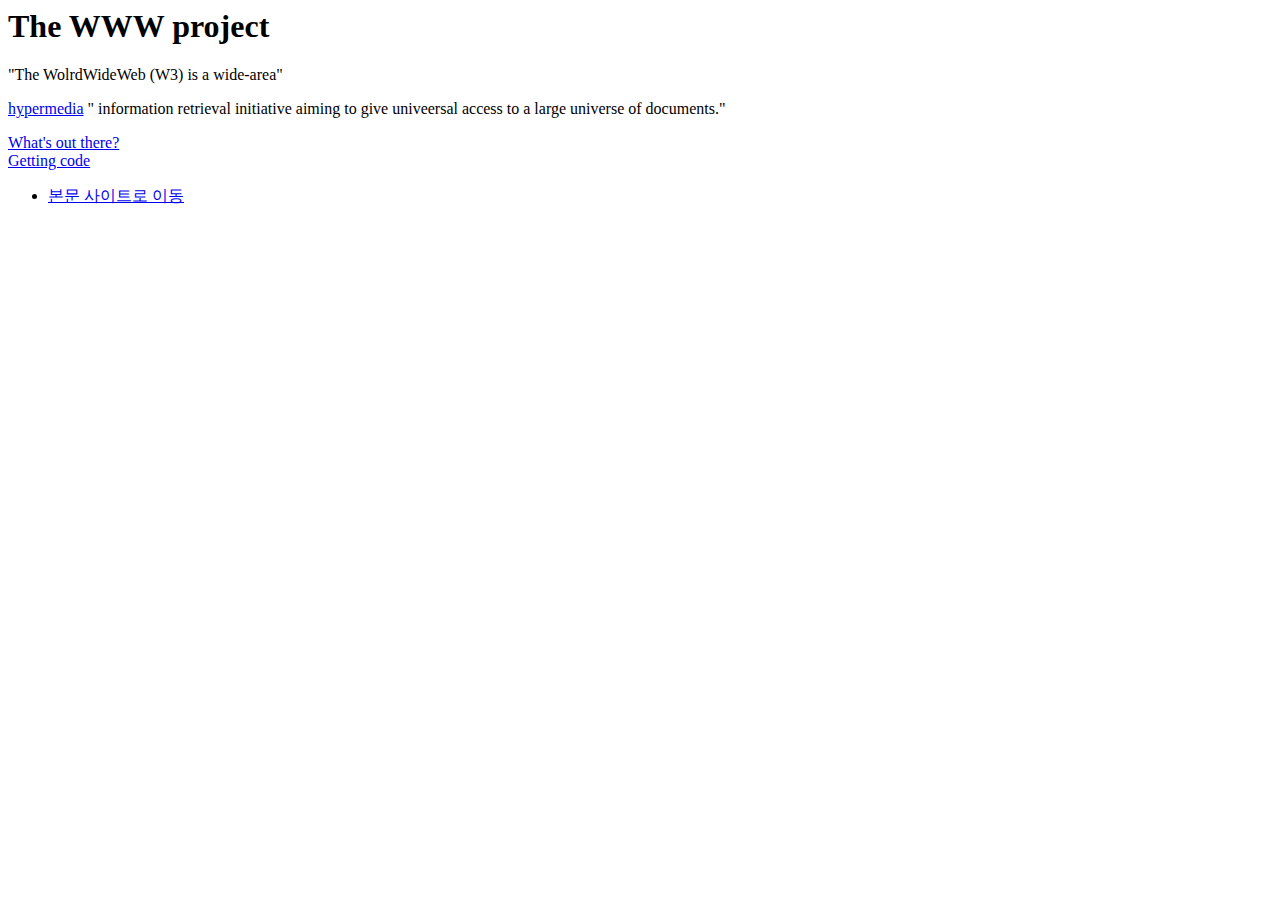
<file: day01/cern-website/TheProject.html>
<html>
    <head></head>
    <body>
        <header>
            <title>The WWW project</title>
            <nextid n="55"> </nextid>
        </header>
        <h1>The WWW project</h1>
        <p>"The WolrdWideWeb (W3) is a wide-area"</p>
        <a name="0" href="WhatIs.html"> hypermedia</a>
        " information retrieval initiative aiming to give univeersal access to a large universe of documents."
        <dl>
            <dt>
                <a name="44" href="../DataSources/Top.html">What's out there?</a>
            </dt>
            <dt>
                <a name="48" href="../README.html">Getting code</a>
            </dt>
        </dl>
        <ul>
            <li><a href="index.html">본문 사이트로 이동</a>
            </li>
        </ul>
    </body>
</html>
</file>
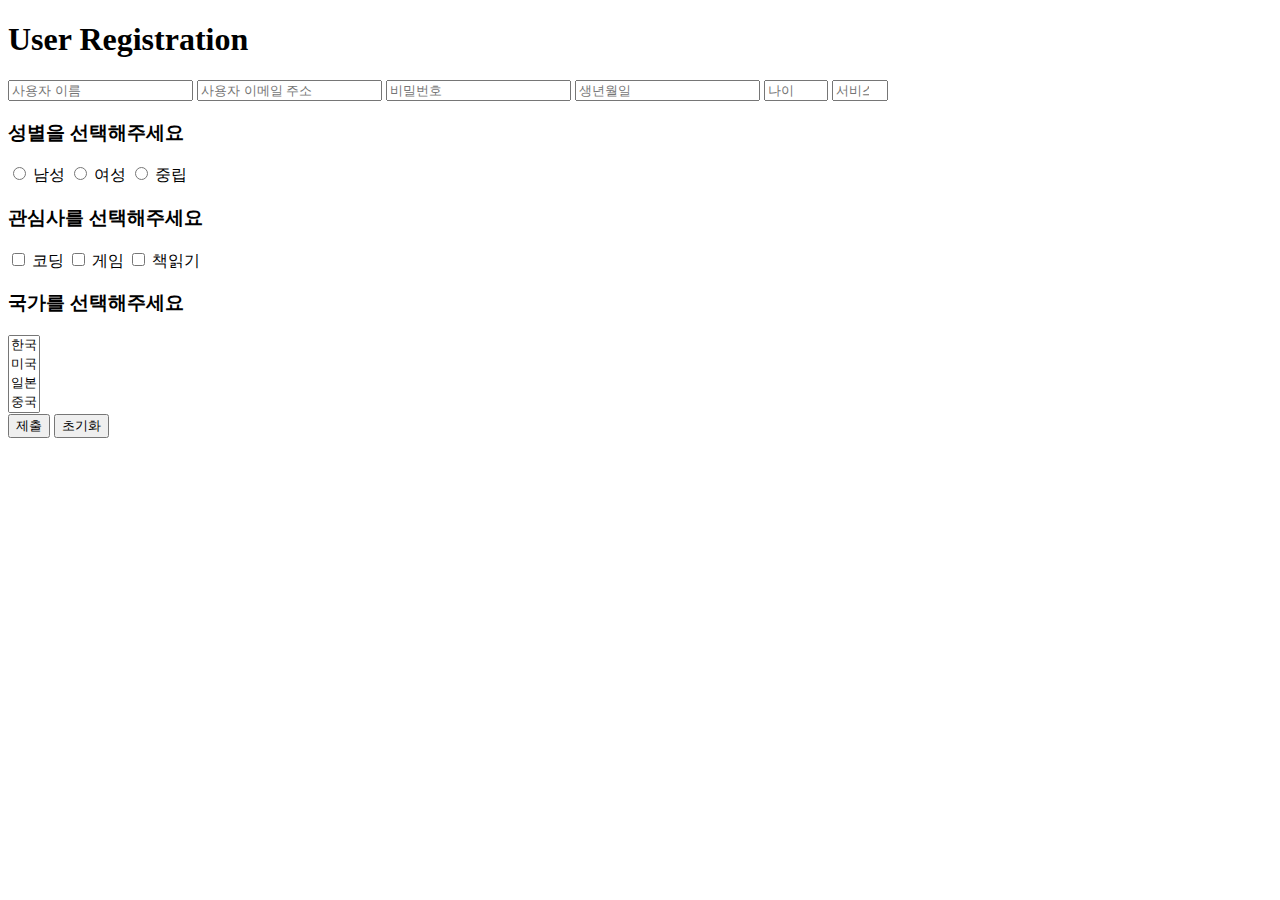
<file: day02/user.form/-register.html>
<!DOCTYPE html>
<html lang="ko">
<head>
    <meta charset="UTF-8">
    <title>User Registration Form</title>
</head>
<body>
    <h1>User Registration</h1>
    <form action="/submit" method="POST">
        <div>
        <input type="text" name="username" placeholder="사용자 이름" /><label for="사용자이름"></label>
        <input type="email" name="email" placeholder="사용자 이메일 주소" /><label for="사용자 이메일 주소"></label>
        <input type="password" name="password" placeholder="비밀번호" /><label for="비밀번호"></label>
        <input type="data" name="birthdata" placeholder="생년월일" /><label for="생년월일"></label>
        <input type="number" name="age" min="18" max="100" placeholder="나이"/><label for="나이"></label>
        <input type="number" name="range" min="1" max="10" placeholder="서비스 만족도" /><label for="서비스 만족도"></label>
        </div>
        <div>
        <h3>성별을 선택해주세요</h3>
        <input type="radio" name="gender" value="male" /> 남성<label for="male"></label>
        <input type="radio" name="gender" value="female" /> 여성<label for="female"></label>
        <input type="radio" name="gender" value="other" /> 중립<label for="other"></label>
      </div>
      <div>
        <h3>관심사를 선택해주세요</h3>
        <input type="checkbox" name="hobby" value="coding" /> 코딩<label for="coding"></label>
        <input type="checkbox" name="hobby" value="gaming" /> 게임<label for="gaming"></label>
        <input type="checkbox" name="hobby" value="reading" /> 책읽기<label for="reading"></label>
      </div>
      <div>
        <h3>국가를 선택해주세요</h3>
        <select name="city" multiple>
          <option value="South Korea">한국</option><label for="한국"></label>
          <option value="USA">미국</option><label for="미국"></label>
          <option value="Japan">일본</option><label for="일본"></label>
          <option value="China">중국</option><label for="중국"></label>
          <option value="UK">유럽</option><label for="유럽"></label>
        </select>
      </div>
       <button type="submit">제출</button>
       <button type="reset">초기화</button>
    </form>
</body>
</html>
</file>
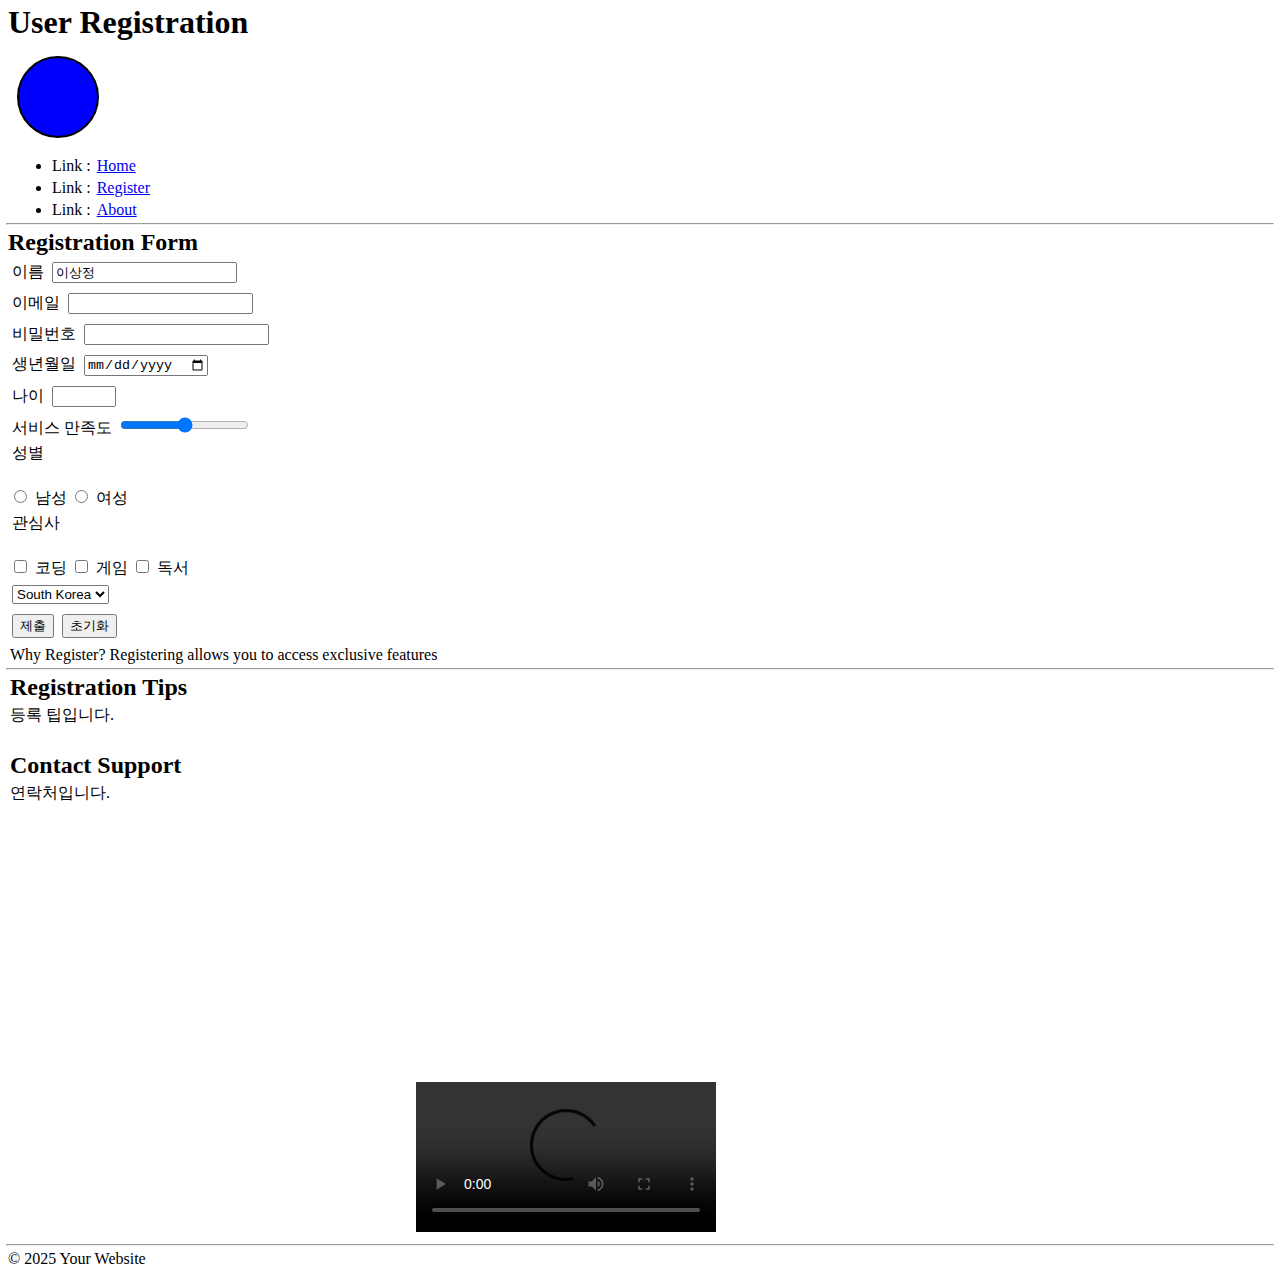
<file: day03/user-form/-register.html>
<!DOCTYPE html>
<html lang="ko">
  <head>
    <meta charset="UTF-8" />
    <title>User Registration Form</title>
    <style>
      * {
        margin: 2px;
        margin-bottom: 4px;
      }
    </style>
  </head>
  <body>
    <header>
      <h1>User Registration</h1>
      <svg width="100" height="100">
        <circle
          cx="50"
          cy="50"
          r="40"
          stroke="black"
          stroke-width="2"
          fill="blue"
        />
      </svg>
      <nav>
        <ul>
          <li class="link">Link : <a href="#home">Home</a></li>
          <li class="link">Link : <a href="#register">Register</a></li>
          <li class="link">Link : <a href="#about">About</a></li>
        </ul>
      </nav>
    </header>
    <hr />
    <section>
      <h2>Registration Form</h2>
      <form action="submit" method="GET" id="Registration-form">
        <div>
          <label for="user-name">이름</label>
          <input
            id="user-name"
            type="text"
            name="user-name"
            placeholder="test"
            autocomplete="off"
            value="이상정"
          />
        </div>
        <div>
          <label for="user-email">이메일</label>
          <input id="user-email" type="email" name="user-email" />
        </div>
        <div>
          <label for="user-password">비밀번호</label>
          <input id="user-password" type="password" name="user-password" />
        </div>
        <div>
          <label for="user-birthdate">생년월일</label>
          <input id="user-birthdate" type="date" name="user-birthdate" />
        </div>
        <div>
          <label for="user-age">나이</label>
          <input
            id="user-age"
            type="number"
            name="user-age"
            min="18"
            max="100"
          />
        </div>
        <div>
          <label for="user-age">서비스 만족도</label>
          <input id="user-age" type="range" name="user-satisfaction" />
        </div>
        <div>
          <p>성별</p>
          <form-group>
            
          </form-group>
          <div>
            <input
              type="radio"
              name="user-gender"
              value="male"
              id="user-gender-male"
            />
            <label for="user-gender-male">남성</label>
            <input
              type="radio"
              name="user-gender"
              value="female"
              id="user-gender-female"
            />
            <label for="user-gender-female">여성</label>
          </div>
        </div>
        <div>
          <p>관심사</p>
          <form-group>
            
          </form-group>
          <div>
            <input
              id="user-interests-coding"
              type="checkbox"
              name="user-interests"
              value="Coding"
            />
            <label for="user-interests-coding">코딩</label>
            <input
              id="user-interests-gaming"
              type="checkbox"
              name="user-interests"
              value="Gaming"
            />
            <label for="user-interests-gaming">게임</label>
            <input
              id="user-interests-reading"
              type="checkbox"
              name="user-interests"
              value="Reading"
            />
            <label for="user-interests-reading">독서</label>
          </div>
        </div>
        <div>
          <select name="user-nation">
            <option value="south-korea">South Korea</option>
            <option value="usa">USA</option>
            <option value="japan">Japan</option>
            <option value="china">China</option>
            <option value="uk">UK</option>
          </select>
        </div>
        <div>
          <button type="submit">제출</button>
          <button type="reset">초기화</button>
        </div>
      </form>
      <article>
        <p>Why Register? Registering allows you to access exclusive features</p>
      </article>
    </section>
    <hr />
    <aside>
      <article>
        <h2>Registration Tips</h2>
        <p>등록 팁입니다.</p>
        <form-group>
            
        </form-group>
      </article>
      <article>
        <h2>Contact Support</h2>
        <p>연락처입니다.</p>
        <form-group>
            
        </form-group>
      </article>
      <canvas width="400" height="400"></canvas>
      <video controls>
        <source src="https://www.w3schools.com/html/mov_bbb.mp4" />
      </video>
    </aside>
    <hr />
    <footer>
      <div>© 2025 Your Website</div>
    </footer>
  </body>
</html>
</file>
<file: day05 /midea/styles.css>
body {
  margin: 0;
  font-family: Arial, sans-serif;
}
h1 {
  text-align: center;
  padding: 32px;
  background-color: lightblue;
}
main {
  padding: 16px;
  display: flex;
  flex-wrap: wrap;
  gap: 16px;
}
.box {
  width: 100%;
  padding: 16px;
  margin-bottom: 16px;
  background-color: lightcoral;
  text-align: center;
  box-sizing: border-box;
}
/* 태블릿: 768px 이상 */
@media screen and (min-width: 768px) {
  .box {
    width: calc(50% - 8px);
  }
}
/* 데스크톱: 1024px 이상 */
@media screen and (min-width: 1024px) {
  .box {
    width: calc(33.33% - 12px);
  }
}
</file>
<file: day05 /midea/styles-mobile-first.css>
html {
  font-size: 16px;
}
body {
  margin: 0;
  font-family: Arial, sans-serif;
}
h1 {
  text-align: center;
  padding: 2rem; /* 32px */
  background-color: lightblue;
}
main {
  padding: 1rem; /* 16px */
}
.box {
  width: 100%;
  padding: 1rem; /* 16px */
  margin-bottom: 1rem; /* 16px */
  background-color: lightcoral;
  text-align: center;
  box-sizing: border-box;
}
/* 태블릿 */
@media (min-width: 768px) {
  main {
    display: flex;
    flex-wrap: wrap;
    gap: 1rem;
  }
  .box {
    width: calc(50% - 0.5rem);
  }
}
/* 데스크톱: 1024px 이상 */
@media screen and (min-width: 1024px) {
  .box {
    width: calc(33.33% - 0.7rem);
  }
}
</file>
<file: day05 /midea/styles-desktop-first.css>
html {
  font-size: 16px;
}
body {
  margin: 0;
  font-family: Arial, sans-serif;
}
h1 {
  text-align: center;
  padding: 2rem; /* 32px */
  background-color: lightblue;
}
main {
  padding: 1rem; /* 16px */
  display: grid;
  grid-template-columns: repeat(3, 1fr);
  gap: 1rem; /* 16px */
}
.box {
  padding: 1rem; /* 16px */
  background-color: lightcoral;
  text-align: center;
  box-sizing: border-box;
}
/* 태블릿 */
@media (max-width: 1023px) {
  main {
    grid-template-columns: repeat(2, 1fr);
  }
}
/* 모바일 */
@media (max-width: 767px) {
  main {
    grid-template-columns: 1fr;
  }
}
</file>
<file: day03/styles.css>
* {
  margin: 2px;
  padding: 2px;
}

header {
  border: 3px solid green;
}
#header-title {
  font-size: 64px;
  color: purple;
}
header ul {
  background-color: beige;
}

a {
  text-decoration: none;
  color: black;
}
.link {
  font-size: 24px;
  color: orangered;
}
.link > a {
  text-decoration: underline;
  color: orangered;
}

.article-title {
  font-size: 20px;
  font-weight: 900;
}

[type="text"] {
  border: 1px dotted gray;
}
[href*="example"] {
  color: red;
}
[name="useremail"] {
  background-color: aqua;
}

#container {
  background-color: beige;
}
#container .container-btn {
  font-size: 20px;
}
#container .container-btn:hover {
  cursor: pointer;
  background-color: darkgray;
  font-size: 24px;
}
#container .container-item {
  font-size: 20px;
}
#container .container-item:first-child {
  font-size: 24px;
}
#container .container-item:last-child {
  font-size: 32px;
}
#container .container-item::before {
  content: "🚀 ";
}
#container .container-item::after {
  content: "!!!";
}
</file>
<file: day04/styles.css>
* {
  margin: 0px;
  padding: 0px;
}
main {
  padding: 30px 10px 0px 20px;
}
.title {
  font-size: 64px;
  font-weight: 900;
  margin: 10px 0px;
}
.box {
  padding: 24px;
  width: 300px;
  height: 200px;
  border: 3px solid;
  text-align: center;
}
#test-btn {
  margin: 10px;
  padding: 10px 24px;
  font-size: 12px;
  font-weight: bold;
  background-color: beige;
}
</file>
